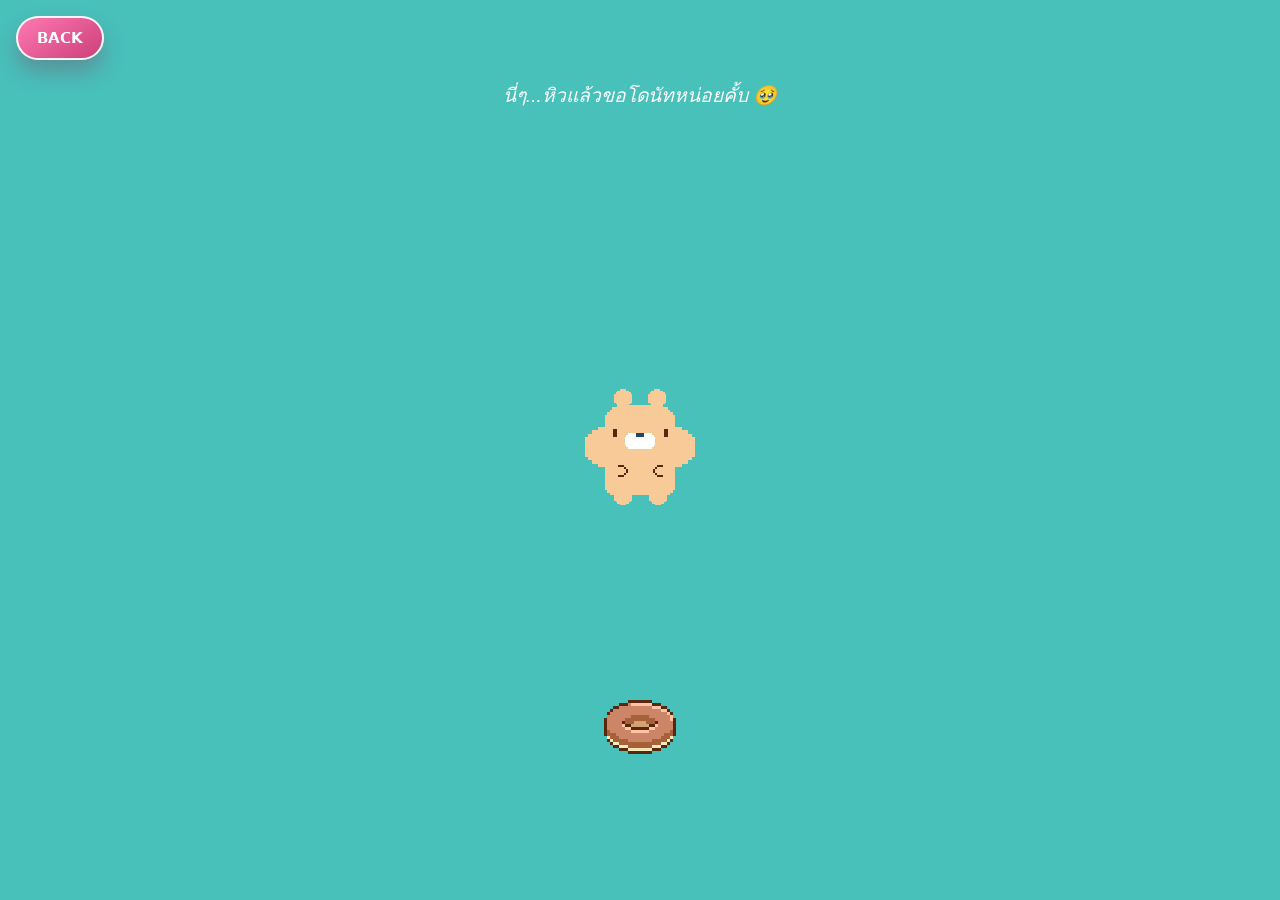
<file: bear.html>
<!-- ===== คำอธิบายไฟล์ HTML (ภาษาไทย) : bear.html =====
     หน้าที่หลัก:
     - เป็นโครงสร้างหน้า (layout + semantic) และจุด mount สำหรับสคริปต์
     จุดที่มักต้องแก้ร่วมกัน:
     - id/class ที่ถูกใช้ใน JS และ CSS
     - ปุ่ม/ลิงก์นำทางที่เชื่อมกับระบบเปลี่ยนหน้า
     หมายเหตุ:
     - หากย้าย element ควรตรวจ event และ selector ที่เกี่ยวข้องทุกโมดูล
     =============================================== -->
<!DOCTYPE html>
<html lang="en">
  <head>
    <meta charset="UTF-8" />
    <meta name="viewport" content="width=device-width, initial-scale=1.0" />
    <title>Interactive hungry bear</title>
    <link rel="stylesheet" href="styles/bear.css" />
  
  </head>
  <body>
    <a class="back-home-btn" href="./index.html?skipEntry=1" aria-label="กลับไปหน้าแรก">𝗕𝗔𝗖𝗞</a>
    <div class="wrapper show-message"></div>

    <script src="scripts/bear.js"></script>
  
  </body>
</html>
</file>
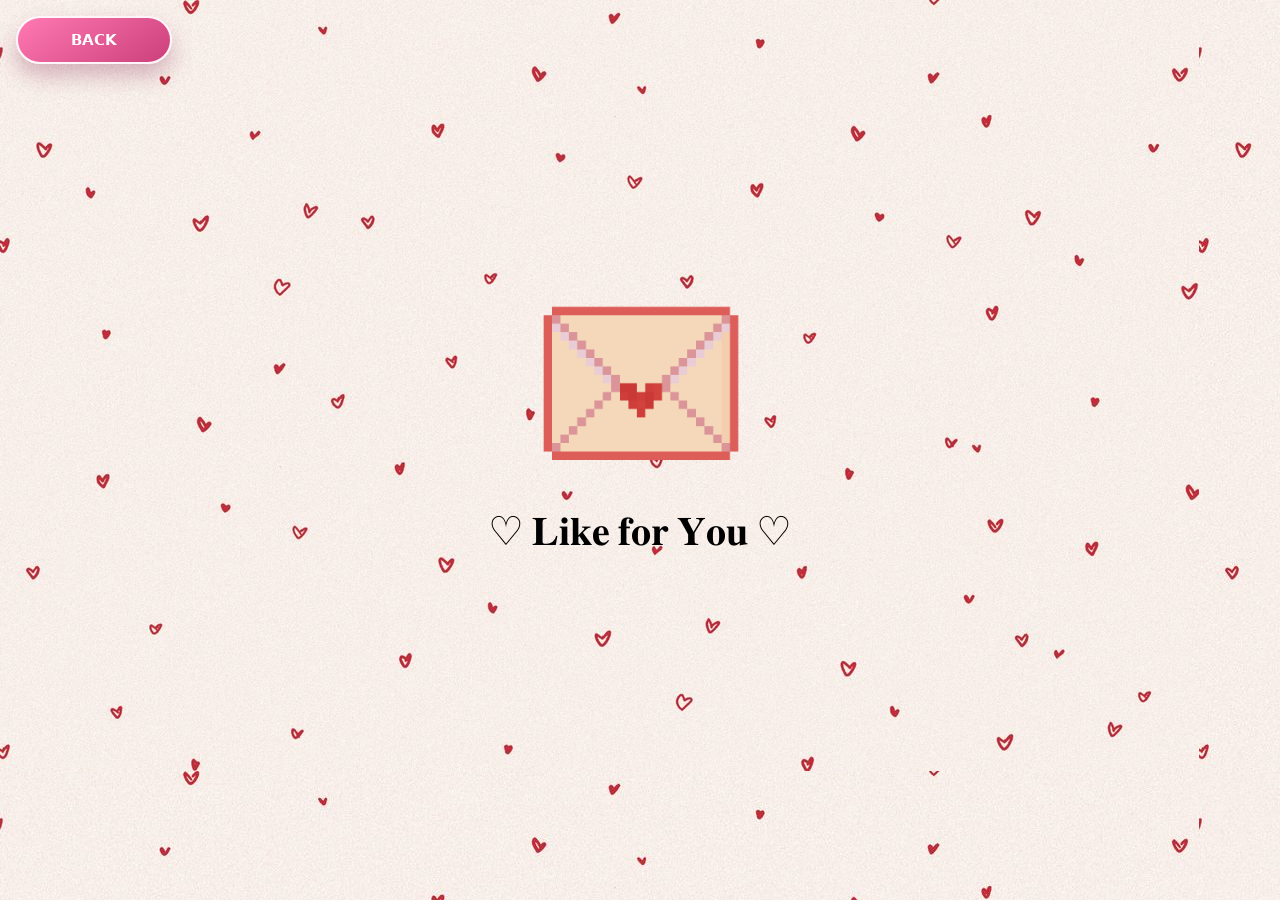
<file: Valentine Letter/Valentine Letter.html>
<!doctype html>
<html lang="en">
  <head>
    <meta charset="UTF-8" />
    <link rel="stylesheet" href="style.css" />
    <title>Valentine Letter</title>
    <meta name="viewport" content="width=device-width, initial-scale=1.0" />

    <link rel="preconnect" href="https://fonts.googleapis.com" />
    <link rel="preconnect" href="https://fonts.gstatic.com" crossorigin />
    <link
      href="https://fonts.googleapis.com/css2?family=Aldrich&family=Pixelify+Sans:wght@400..700&display=swap"
      rel="stylesheet"
    />
    <title>Document</title>
  </head>
  <body>
    <a class="back-home-btn" href="../index.html?skipEntry=1" aria-label="กลับไปหน้าแรก">𝗕𝗔𝗖𝗞</a>
    <!-- Envelope Screen -->
    <div id="envelope-container">
      <img src="envelope.png" alt="Envelope" id="envelope" />
      <p>♡ 𝐋𝐢𝐤𝐞 𝐟𝐨𝐫 𝐘𝐨𝐮 ♡</p>
    </div>

    <!-- Letter Screen -->
    <div id="letter-container">
      <div class="letter-window">
        <h1 id="letter-title">𝗗𝗼 𝗬𝗼𝘂 𝗟𝗶𝗸𝗲 𝗠𝗲..?</h1>

        <img src="cat_heart.gif" class="cat" id="letter-cat" />

        <div class="buttons" id="letter-buttons">
          <img src="yes.png" class="btn yes-btn" alt="Yes" />

          <div class="no-wrapper">
            <img src="no.png" class="btn no-btn" alt="No" />
          </div>
        </div>

        <p id="final-text" class="final-text" style="display: none">
          <strong>Extremely cute:</strong> I like you a lot too Meow!
        </p>
      </div>
    </div>
    <script src="script.js"></script>
  </body>
</html>
</file>
<file: styles/bear.css>
/* ===== คำอธิบายไฟล์สไตล์ (ภาษาไทย) : styles/bear.css =====
   หน้าที่หลัก:
   - กำหนดหน้าตา/เลย์เอาต์/แอนิเมชันของส่วนที่ไฟล์นี้รับผิดชอบ
   - ทำงานร่วมกับ class/id จากไฟล์ HTML และ JS
   แนวทางแก้ไข:
   - แก้ทีละบล็อกและทดสอบหน้าที่เกี่ยวข้องทันที
   - ถ้าแก้ตัวแปรสี/spacing ควรเช็กผลกระทบทั้ง mobile และ desktop
   - หลีกเลี่ยงการเขียน selector ที่กว้างเกินไปเพื่อลดผลกระทบข้ามหน้า
   ================================================= */
/* ไฟล์นี้รวมสไตล์การแสดงผล และแยกตามหน้าที่เพื่อให้ดูแลง่าย */

      * {
        box-sizing: border-box;
        user-select: none;
      }

      body {
        padding: 0;
        margin: 0;
        font-family: sans-serif;
        background-color: #48c1bb;
        overscroll-behavior: contain;
        touch-action: none;
        overflow: hidden;
        --brown: #57280f;
      }

      .wrapper {
        position: absolute;
        height: 100dvh;
        width: 100%;
        display: flex;
        align-items: center;
        justify-content: center;
        overflow: hidden;
      }

      .back-home-btn {
        position: fixed;
        top: 16px;
        left: 16px;
        z-index: 20;
        min-width: 88px;
        min-height: 44px;
        padding: 0 16px;
        border-radius: 999px;
        border: 2px solid rgba(255, 255, 255, 0.94);
        background: linear-gradient(145deg, #ff79b2, #cc3f7a);
        color: #fff;
        font-size: 15px;
        font-weight: 700;
        text-decoration: none;
        display: inline-flex;
        align-items: center;
        justify-content: center;
        box-shadow: 0 12px 22px rgba(131, 37, 76, 0.3);
      }

      .back-home-btn:focus-visible {
        outline: 3px solid #fff;
        outline-offset: 2px;
      }

      .wrapper.show-message::after {
        position: absolute;
        content: 'นี่ๆ...หิวแล้วขอโดนัทหน่อยคั้บ 🥹';
        top: 80px;
        font-style: italic;
        color: #fff;
        font-size: 1.2em;
      }

      .object {
        position: absolute;
        width: var(--w);
        height: var(--h);
        image-rendering: pixelated;
      }

      .bear {
        position: relative;
        --bg: url([data-uri]);
        border-image: var(--bg) 5 fill / 12px / 0 stretch;
      }

      .round {
        background-image: url([data-uri]);
        image-rendering: pixelated;
        background-size: cover;
      }

      .cheek {
        animation: cheek-eat forwards 3.5s;
        animation-play-state: paused;
      }

      .mouth {
        --bg: url([data-uri]);
        border-image: var(--bg) 4 fill / 10px 9px / 0 stretch;
      }

      .mouth-wrapper {
        width: 16px;
        height: 4px;
        margin-top: -5px;
        z-index: 1;
      }

      .eating .mouth-wrapper {
        background-image: none;
        width: 0;
        height: 0;
      }

      .eating .mouth {
        animation: eat infinite 0.4s;
      }

      .eating .cheek {
        animation-play-state: running;
      }

      @keyframes eat {
        0%,
        100% {
          width: var(--w);
          height: var(--h);
        }
        50% {
          width: var(--max-w);
          height: var(--max-h);
        }
      }

      @keyframes cheek-eat {
        0% {
          width: var(--w);
          height: var(--h);
        }
        100% {
          width: var(--max-w);
          height: var(--max-h);
        }
      }

      .inner-face {
        width: 100%;
        max-width: 140px;
        display: flex;
        justify-content: space-evenly;
        align-items: center;
        margin: 0 auto;
      }

      .face {
        position: absolute;
        --top: 24px;
        --move-top: 22px;
        top: var(--top);
        width: 100%;
      }

      .eating .ears,
      .eating .face {
        animation: face-eat infinite 0.4s;
      }

      @keyframes face-eat {
        0%,
        100% {
          top: var(--move-top);
        }
        50% {
          top: var(--top);
        }
      }

      .ears {
        position: absolute;
        width: 120%;
        left: -10%;
        --top: -16px;
        --move-top: -14px;
        top: var(--top);
      }

      .inner-ears {
        display: flex;
        justify-content: space-evenly;
        width: 100%;
        max-width: 200px;
        margin: 0 auto;
      }

      .ear {
        width: 18px;
        height: 18px;
      }

      .cheeks {
        position: absolute;
        bottom: -10px;
        width: 100%;
        display: flex;
        justify-content: space-between;
        height: 0;
      }

      .eye {
        background-color: var(--brown);
        width: 4px;
        height: 8px;
        z-index: 1;
      }

      .nose {
        background-image: url([data-uri]);
        image-rendering: pixelated;
        background-size: cover;
        width: 32px;
        height: 16px;
        margin-bottom: -16px;
      }

      .flex-center {
        display: flex;
        justify-content: center;
        align-items: center;
      }

      .hand {
        background-image: url([data-uri]);
        width: 10px;
        height: 12px;
        image-rendering: pixelated;
        background-size: cover;
      }

      .flip {
        transform: scale(-1, 1);
      }

      .limbs {
        position: absolute;
        width: 100%;
        height: 40px;
        bottom: -10px;
        display: flex;
        flex-direction: column;
        justify-content: space-between;
      }

      .eating .limbs {
        animation: limbs-eat infinite 0.4s;
      }

      @keyframes limbs-eat {
        0%,
        100% {
          height: 40px;
        }
        50% {
          height: 42px;
        }
      }

      .limbs > div {
        display: flex;
        justify-content: space-around;
      }

      .foot {
        width: 18px;
        height: 18px;
      }

      .food {
        cursor: grab;
      }

      .food:active {
        cursor: grabbing;
      }

      .donut {
        background-image: url([data-uri]);
        image-rendering: pixelated;
        background-size: cover;
      }

      .donut-eaten-1 { background-image: url([data-uri]); }
      .donut-eaten-2 { background-image: url([data-uri]); }
      .donut-eaten-3 { background-image: url([data-uri]); }
      .donut-eaten-4 { background-image: url([data-uri]); }
      .donut-eaten-5 { background-image: url([data-uri]); }

      .donut-crumbs {
        position: absolute;
        --bg: url([data-uri]);
        border-image: var(--bg) 2 fill / 4px / 0 stretch;
        animation: 1s forwards spread;
      }

      .donut::after {
        position: absolute;
        content: '';
        width: 40px;
        height: 40px;
        --bg: url([data-uri]);
        border-image: var(--bg) 5 fill / 20px / 0 stretch;
        image-rendering: pixelated;
        animation: 0.5s forwards sparkle;
      }

      @keyframes sparkle {
        0% {
          width: 40px;
          height: 40px;
          transform: translate(16px, 4px);
        }
        95% {
          width: 80px;
          height: 80px;
          transform: translate(-2px, -10px);
          opacity: 1;
        }
        100% {
          opacity: 0;
        }
      }

      @keyframes spread {
        0% {
          width: var(--w);
          height: var(--h);
        }
        100% {
          width: var(--max-w);
          height: var(--max-h);
        }
      }

      .cheek-shrink .cheek {
        animation: 0.4s forwards shrink;
        animation-play-state: running;
      }

      .grow {
        animation: forwards spread 0.5s;
        animation-delay: 1s;
      }

      @keyframes shrink {
        0% {
          width: var(--max-w);
          height: var(--max-h);
        }
        100% {
          width: 20;
          height: 20;
        }
      }
</file>
<file: Valentine Letter/style.css>
body {
    margin: 0;
    height: 100vh;
    display: flex;
    justify-content: center;
    align-items: center;
    background-image: url("heart-bg.jpg");
    font-family: "Pixelify Sans", sans-serif;
}

.back-home-btn {
    position: fixed;
    top: 16px;
    left: 16px;
    z-index: 30;
    min-width: 120px;
    min-height: 44px;
    padding: 0 16px;
    border-radius: 999px;
    border: 2px solid rgba(255, 255, 255, 0.94);
    background: linear-gradient(145deg, #ff79b2, #cc3f7a);
    color: #fff;
    font-size: 15px;
    font-weight: 700;
    text-decoration: none;
    display: inline-flex;
    align-items: center;
    justify-content: center;
    box-shadow: 0 12px 22px rgba(131, 37, 76, 0.3);
}

.back-home-btn:focus-visible {
    outline: 3px solid #fff;
    outline-offset: 2px;
}

/* Envelope Screen */
#envelope-container {
    text-align: center;
    cursor:pointer;
}

@keyframes pulse {
    0% {
        transform:scale(1);
    }
    50% {
        transform: scale(1.1);
    }
    100% {
        transform: scale(1);
    }
}

#envelope{
    width: 200px;
    animation: pulse 1.5s infinite;
    cursor: pointer;
}

#letter-container{
    display: none;
    position:fixed;
    inset: 0;
    justify-content: center;
    align-items: center;
}

.letter-window{
    width: 90vw;
    max-width: 800px;
    aspect-ratio: 3/2;
    padding: 20px 20px 0 20px;
    display: flex;
    flex-direction: column;
    justify-content: center;
    align-items: center;
    text-align: center;
    background-image: url("window.png");
    background-size: contain;
    background-repeat: no-repeat;
    background-position: center;
    border-radius: 12px;
    gap: 1px;
    padding-top: 180px;

    transform: scale(1.2);
    opacity: 0;
    transition: transform 0.6s ease, opacity 0.6s ease;
}

.letter-window.open {
    transform: scale(1);
    opacity: 1;
}

h1 {
    font-size: 30px;
    margin:0;
}

p {
    font-size: 40px;
}

/* Cat */

.cat {
    width: 250px;
    margin: 10px 0;
    transition: width 0.4s ease;
}

.letter-window.final .cat {
    width: 180px;
}

/* buttons */
.buttons {
    display: flex;
    justify-content: center;
    gap: 30px;
    position: relative;
}

.no-wrapper{
    position:relative;
}

.btn {
    width: 120px;
    cursor: pointer;
    user-select: none;
}

.yes-btn,
.no-btn {
width: 120px;
height: auto;
display: inline-block;
}

.yes-btn {
    position: relative;
    z-index: 2;
    transform-origin: center center;
    transition: transform 0.3s ease;
}

.no-btn {
    z-index: 1;
    position: relative;
    transition: transform 0.15s ease;
    cursor: default;
}

.final-text{
    font-size: 22px;
    line-height: 1.4;
    text-align: center;
    display: inline-block;
    padding: 10px 20px;
    background-color: rgba(255,240,240,0.5);
    border-radius: 12px;
}
</file>
